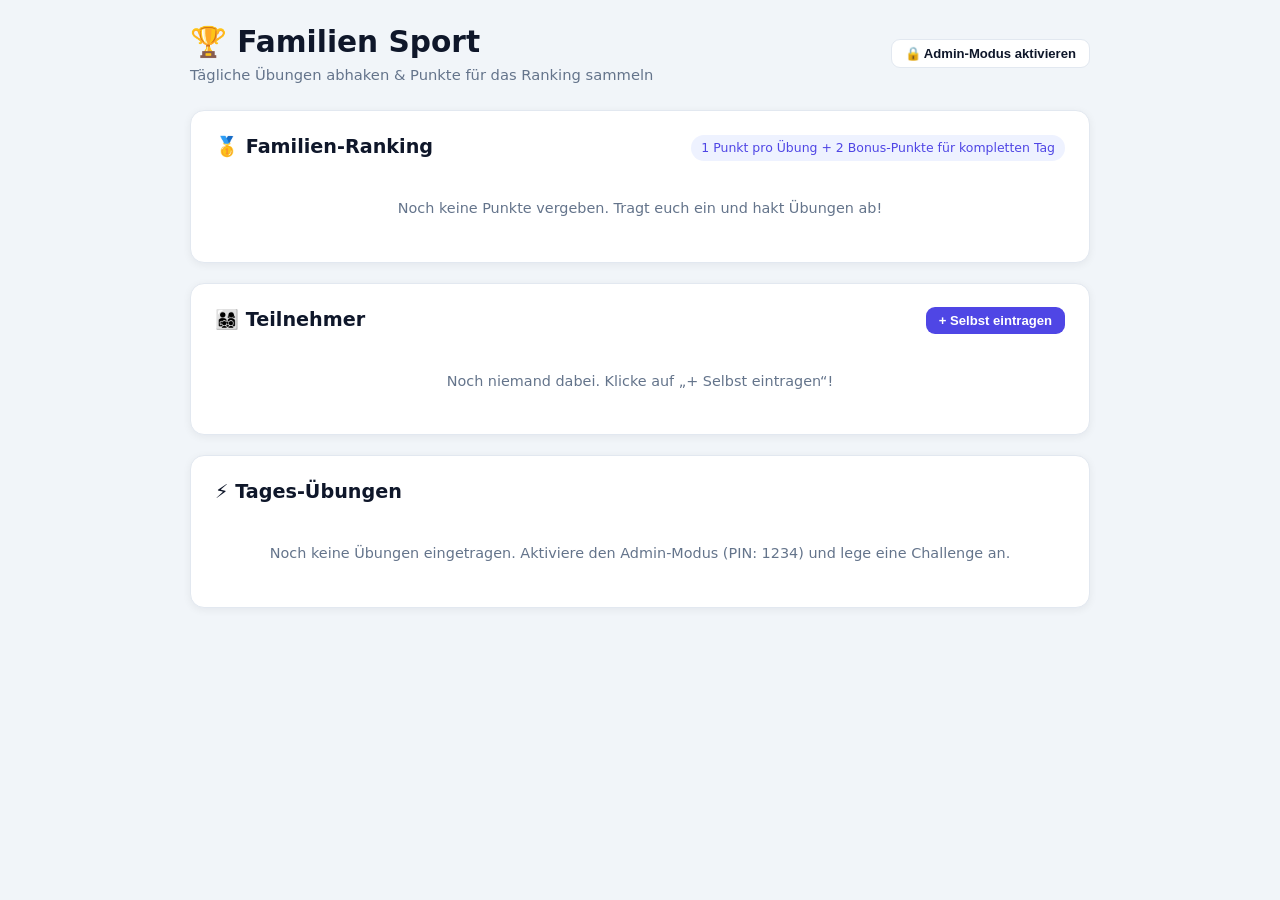
<file: overwiew.html>
<!DOCTYPE html>
<html lang="de">
<head>
  <meta charset="UTF-8">
  <meta name="viewport" content="width=device-width, initial-scale=1.0">
  <title>Familien Sport 🏆</title>
  <link rel="stylesheet" href="style.css">
</head>
<body>
  <div class="app-container">
    <header class="app-header">
      <div>
        <h1>🏆 Familien Sport</h1>
        <p class="subtitle">Tägliche Übungen abhaken &amp; Punkte für das Ranking sammeln</p>
      </div>
      <div class="role-switch">
        <button type="button" id="toggleAdminBtn" class="btn btn-outline btn-sm">
          🔒 Admin-Modus aktivieren
        </button>
      </div>
    </header>

    <section class="card ranking-card">
      <div class="card-header">
        <h2>🥇 Familien-Ranking</h2>
        <span class="badge-info">1 Punkt pro Übung + 2 Bonus-Punkte für kompletten Tag</span>
      </div>
      <div id="rankingList" class="ranking-list"></div>
      <div class="empty-state" id="emptyRanking">
        <p>Noch keine Punkte vergeben. Tragt euch ein und hakt Übungen ab!</p>
      </div>
    </section>

    <section class="card">
      <div class="card-header">
        <h2>👨‍👩‍👧‍👦 Teilnehmer</h2>
        <button type="button" id="openAddMemberBtn" class="btn btn-primary btn-sm">+ Selbst eintragen</button>
      </div>
      <div class="member-list" id="memberList"></div>
      <div class="empty-state" id="emptyMembers">
        <p>Noch niemand dabei. Klicke auf „+ Selbst eintragen“!</p>
      </div>
    </section>

    <section class="card">
      <div class="card-header">
        <h2>⚡ Tages-Übungen</h2>
        <button type="button" id="openAddChallengeBtn" class="btn btn-primary btn-sm hidden">
          + Tages-Übungen eintragen
        </button>
      </div>
      <div id="challengeList"></div>
      <div class="empty-state" id="emptyChallenges">
        <p>Noch keine Übungen eingetragen. Aktiviere den Admin-Modus (PIN: 1234) und lege eine Challenge an.</p>
      </div>
    </section>
  </div>

  <!-- MODAL: MITGLIED HINZUFÜGEN -->
  <div id="addMemberModal" class="modal-overlay hidden">
    <div class="modal">
      <h2>👤 Dich selbst eintragen</h2>
      <div class="form-group">
        <label for="memberNameInput">Dein Name</label>
        <input type="text" id="memberNameInput" placeholder="z. B. Mama, Papa, Amy …" maxlength="30">
      </div>
      <div class="modal-actions">
        <button type="button" id="cancelMemberBtn" class="btn btn-outline">Abbrechen</button>
        <button type="button" id="confirmAddMemberBtn" class="btn btn-success">Eintragen</button>
      </div>
    </div>
  </div>

  <!-- MODAL: ADMIN LOGIN -->
  <div id="adminLoginModal" class="modal-overlay hidden">
    <div class="modal">
      <h2>🔐 Admin-Modus</h2>
      <p class="modal-hint">Standard-PIN: <strong>1234</strong></p>
      <div class="form-group">
        <label for="adminPinInput">Admin-PIN</label>
        <input type="password" id="adminPinInput" placeholder="PIN eingeben" maxlength="20">
      </div>
      <div class="modal-actions">
        <button type="button" id="cancelAdminBtn" class="btn btn-outline">Abbrechen</button>
        <button type="button" id="confirmAdminBtn" class="btn btn-primary">Freischalten</button>
      </div>
    </div>
  </div>

  <!-- MODAL: CHALLENGE ANLEGEN -->
  <div id="addChallengeModal" class="modal-overlay hidden">
    <div class="modal">
      <h2>🏋️ Tages-Übungen anlegen</h2>
      <div class="form-group">
        <label for="challengeTitleInput">Titel / Tag</label>
        <input type="text" id="challengeTitleInput" placeholder="z. B. Heute – Ganzkörper" maxlength="60">
      </div>
      <div class="form-group">
        <label>Übungen (3–4 Übungen eintragen)</label>
        <div class="exercise-inputs">
          <input type="text" class="exercise-input" placeholder="Übung 1 (z. B. 20 Kniebeugen)">
          <input type="text" class="exercise-input" placeholder="Übung 2 (z. B. 15 Liegestütze)">
          <input type="text" class="exercise-input" placeholder="Übung 3 (z. B. 45 Sek. Plank)">
          <input type="text" class="exercise-input" placeholder="Übung 4 (optional, z. B. 30 Hampelmänner)">
        </div>
      </div>
      <div class="modal-actions">
        <button type="button" id="cancelChallengeBtn" class="btn btn-outline">Abbrechen</button>
        <button type="button" id="confirmAddChallengeBtn" class="btn btn-success">Veröffentlichen</button>
      </div>
    </div>
  </div>

  <script src="function.js"></script>
</body>
</html>
</file>
<file: style.css>
:root {
  --primary: #4f46e5;
  --primary-hover: #4338ca;
  --success: #16a34a;
  --success-bg: #f0fdf4;
  --danger: #dc2626;
  --bg: #f1f5f9;
  --card-bg: #ffffff;
  --text: #0f172a;
  --text-muted: #64748b;
  --border: #e2e8f0;
  --radius: 14px;
  --shadow: 0 2px 8px rgba(15, 23, 42, 0.06);
}

* {
  box-sizing: border-box;
  margin: 0;
  padding: 0;
}

body {
  font-family: system-ui, -apple-system, 'Segoe UI', Roboto, sans-serif;
  background: var(--bg);
  color: var(--text);
  padding: 20px;
  line-height: 1.5;
}

.app-container {
  max-width: 900px;
  margin: 0 auto;
}

.app-header {
  display: flex;
  justify-content: space-between;
  align-items: center;
  flex-wrap: wrap;
  gap: 12px;
  margin-bottom: 24px;
}

.app-header h1 {
  font-size: 1.85rem;
  font-weight: 700;
}

.subtitle {
  color: var(--text-muted);
  font-size: 0.92rem;
}

.card {
  background: var(--card-bg);
  border-radius: var(--radius);
  box-shadow: var(--shadow);
  padding: 22px 24px;
  margin-bottom: 20px;
  border: 1px solid var(--border);
}

.card-header {
  display: flex;
  justify-content: space-between;
  align-items: center;
  flex-wrap: wrap;
  gap: 10px;
  margin-bottom: 16px;
}

.card-header h2 {
  font-size: 1.2rem;
  font-weight: 600;
}

.badge-info {
  font-size: 0.78rem;
  background: #eef2ff;
  color: var(--primary);
  padding: 4px 10px;
  border-radius: 999px;
  font-weight: 500;
}

.btn {
  display: inline-flex;
  align-items: center;
  justify-content: center;
  gap: 6px;
  padding: 9px 16px;
  border: none;
  border-radius: 9px;
  font-weight: 600;
  font-size: 0.88rem;
  cursor: pointer;
  transition: all 0.15s ease;
}

.btn:active {
  transform: scale(0.97);
}

.btn-primary {
  background: var(--primary);
  color: #fff;
}

.btn-primary:hover {
  background: var(--primary-hover);
}

.btn-success {
  background: var(--success);
  color: #fff;
}

.btn-danger {
  background: var(--danger);
  color: #fff;
}

.btn-outline {
  background: #fff;
  border: 1.5px solid var(--border);
  color: var(--text);
}

.btn-outline:hover {
  border-color: var(--primary);
  color: var(--primary);
}

.btn-sm {
  padding: 6px 13px;
  font-size: 0.82rem;
}

.btn-xs {
  padding: 3px 9px;
  font-size: 0.75rem;
}

.ranking-list {
  display: flex;
  flex-direction: column;
  gap: 10px;
}

.rank-row {
  display: flex;
  align-items: center;
  justify-content: space-between;
  padding: 12px 16px;
  border-radius: 10px;
  background: #f8fafc;
  border: 1px solid var(--border);
  gap: 12px;
}

.rank-row.top-1 {
  background: #fefce8;
  border-color: #fde047;
}

.rank-row.top-2 {
  border-color: #cbd5e1;
}

.rank-row.top-3 {
  background: #fff7ed;
  border-color: #fed7aa;
}

.rank-left {
  display: flex;
  align-items: center;
  gap: 12px;
}

.rank-medal {
  font-size: 1.35rem;
  min-width: 30px;
  text-align: center;
  font-weight: 700;
}

.rank-name {
  font-weight: 600;
  font-size: 1rem;
}

.rank-details {
  font-size: 0.8rem;
  color: var(--text-muted);
}

.rank-points {
  font-weight: 700;
  font-size: 1.05rem;
  color: var(--primary);
  background: #eef2ff;
  padding: 4px 12px;
  border-radius: 999px;
  white-space: nowrap;
}

.member-list {
  display: flex;
  flex-wrap: wrap;
  gap: 10px;
}

.member-tag {
  display: inline-flex;
  align-items: center;
  gap: 8px;
  background: #f1f5f9;
  border: 1px solid var(--border);
  padding: 6px 14px;
  border-radius: 999px;
  font-weight: 500;
  font-size: 0.9rem;
}

.member-tag .remove-btn {
  background: none;
  border: none;
  color: var(--danger);
  font-weight: 700;
  font-size: 1.1rem;
  cursor: pointer;
  padding: 0 2px;
  line-height: 1;
}

.challenge-item {
  border: 1.5px solid var(--border);
  border-radius: 12px;
  padding: 18px;
  margin-bottom: 16px;
  background: #fff;
}

.challenge-header {
  display: flex;
  justify-content: space-between;
  align-items: flex-start;
  gap: 10px;
  margin-bottom: 12px;
}

.challenge-title {
  font-size: 1.1rem;
  font-weight: 700;
}

.challenge-date {
  font-size: 0.82rem;
  color: var(--text-muted);
}

.member-progress-grid {
  display: grid;
  grid-template-columns: repeat(auto-fill, minmax(250px, 1fr));
  gap: 12px;
  margin-top: 12px;
}

.member-box {
  border: 1.5px solid var(--border);
  border-radius: 10px;
  padding: 12px 14px;
  background: #f8fafc;
}

.member-box.all-done {
  background: var(--success-bg);
  border-color: #86efac;
}

.member-box-header {
  display: flex;
  justify-content: space-between;
  align-items: center;
  margin-bottom: 8px;
  padding-bottom: 6px;
  border-bottom: 1px solid var(--border);
}

.member-box-name {
  font-weight: 600;
  font-size: 0.95rem;
}

.member-box-status {
  font-size: 0.75rem;
  font-weight: 600;
  padding: 2px 8px;
  border-radius: 999px;
  background: #e2e8f0;
  color: #475569;
}

.member-box.all-done .member-box-status {
  background: #dcfce7;
  color: #166534;
}

.checklist {
  display: flex;
  flex-direction: column;
  gap: 6px;
}

.check-item {
  display: flex;
  align-items: center;
  gap: 8px;
  font-size: 0.88rem;
  cursor: pointer;
  user-select: none;
  padding: 4px 6px;
  border-radius: 6px;
}

.check-item:hover {
  background: rgba(0, 0, 0, 0.03);
}

.check-item input[type="checkbox"] {
  width: 17px;
  height: 17px;
  accent-color: var(--success);
  cursor: pointer;
}

.check-item.checked span {
  text-decoration: line-through;
  color: var(--text-muted);
}

.modal-overlay {
  position: fixed;
  inset: 0;
  background: rgba(15, 23, 42, 0.45);
  display: flex;
  align-items: center;
  justify-content: center;
  padding: 16px;
  z-index: 1000;
}

.modal {
  background: #fff;
  border-radius: var(--radius);
  padding: 24px;
  width: 100%;
  max-width: 460px;
  box-shadow: 0 20px 40px rgba(0, 0, 0, 0.2);
}

.modal h2 {
  margin-bottom: 8px;
  font-size: 1.25rem;
}

.modal-hint {
  font-size: 0.85rem;
  color: var(--text-muted);
  margin-bottom: 14px;
}

.form-group {
  margin-bottom: 14px;
}

.form-group label {
  display: block;
  font-weight: 600;
  font-size: 0.88rem;
  margin-bottom: 5px;
}

input[type="text"],
input[type="password"] {
  width: 100%;
  padding: 10px 12px;
  border: 1.5px solid var(--border);
  border-radius: 8px;
  font-size: 0.92rem;
}

input:focus {
  outline: none;
  border-color: var(--primary);
}

.exercise-inputs {
  display: flex;
  flex-direction: column;
  gap: 8px;
}

.modal-actions {
  display: flex;
  justify-content: flex-end;
  gap: 10px;
  margin-top: 18px;
}

.empty-state {
  text-align: center;
  padding: 20px;
  color: var(--text-muted);
  font-size: 0.9rem;
}

.hidden {
  display: none !important;
}

@media (max-width: 600px) {
  body {
    padding: 12px;
  }
  .card {
    padding: 16px;
  }
  .member-progress-grid {
    grid-template-columns: 1fr;
  }
}
</file>
